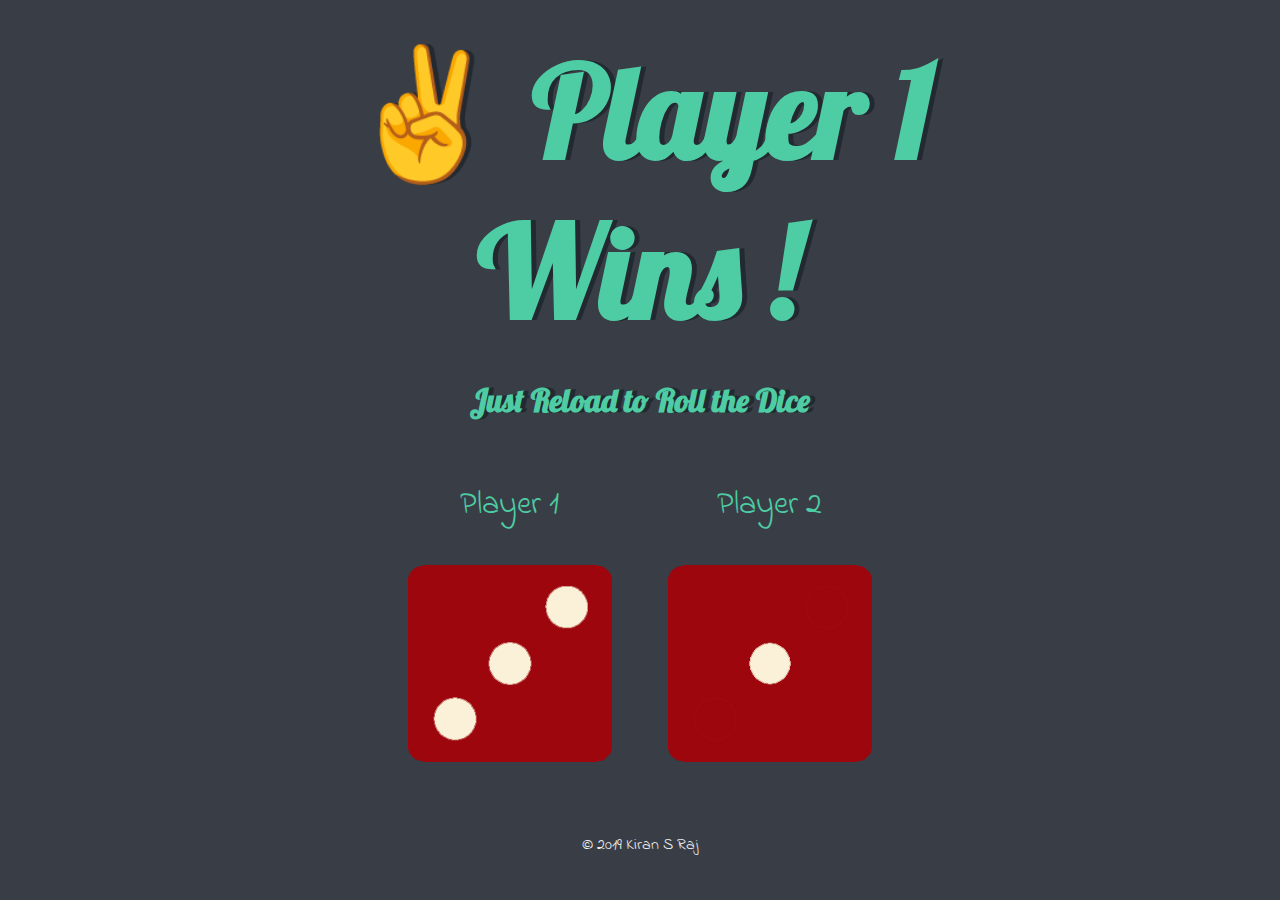
<file: index.html>
<!DOCTYPE html>
<html lang="en" dir="ltr">
  <head>
    <meta charset="utf-8">
    <title>Dicee</title>
    <link rel="stylesheet" href="styles.css">
    <link href="https://fonts.googleapis.com/css?family=Indie+Flower|Lobster" rel="stylesheet">

  </head>
  <body>

    <div class="container">
      <h1>Refresh Me</h1>
      <h3>Just Reload to Roll the Dice</h3>

      <div class="dice">
        <p>Player 1</p>
        <img class="img1" src="images/dice6.png">
      </div>

      <div class="dice">
        <p>Player 2</p>
        <img class="img2" src="images/dice6.png">
      </div>

    </div>


<script src="script.js" charset="utf-8"></script>
  </body>

  <footer>
    © 2019 Kiran S Raj
  </footer>
</html>
</file>
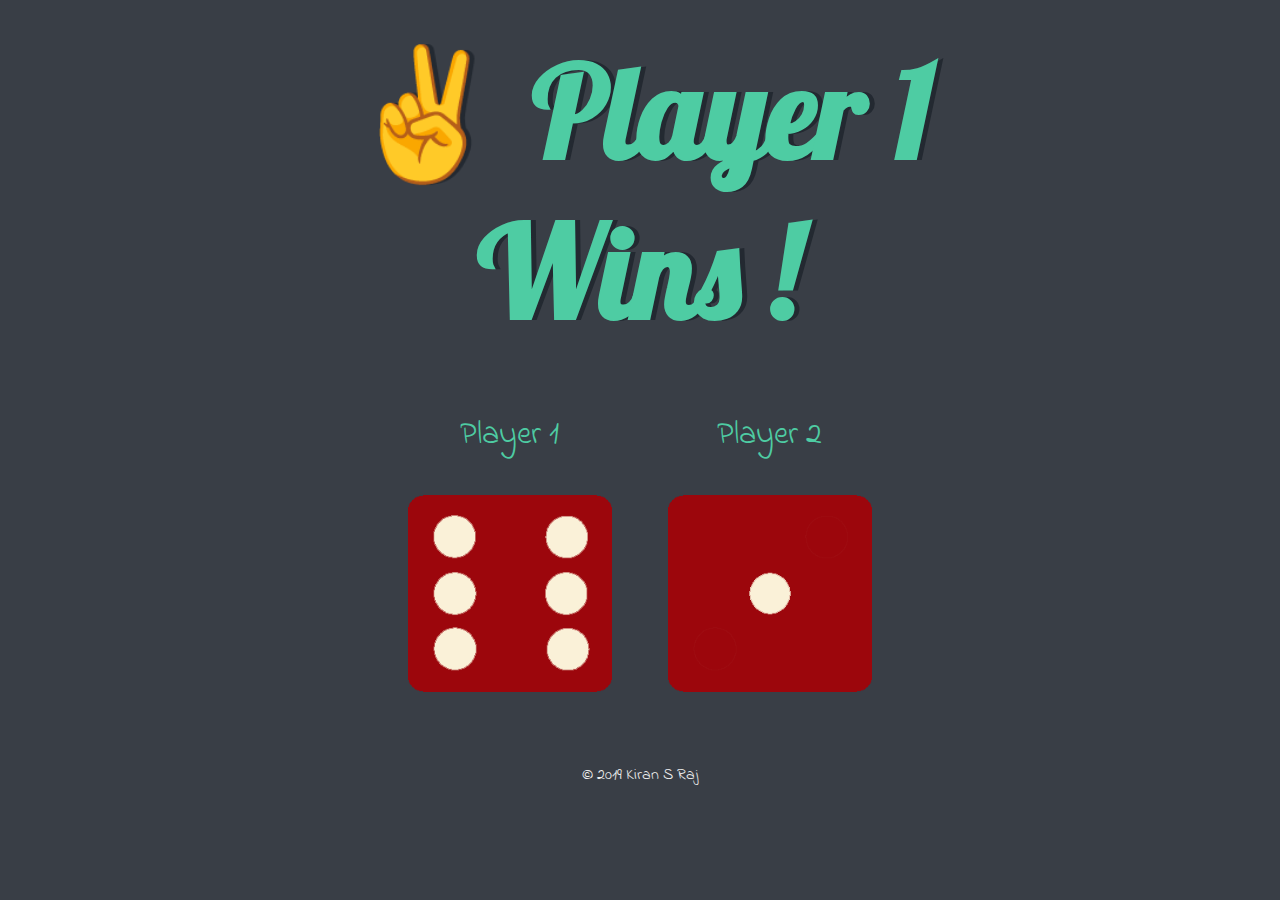
<file: dicee.html>
<!DOCTYPE html>
<html lang="en" dir="ltr">
  <head>
    <meta charset="utf-8">
    <title>Dicee</title>
    <link rel="stylesheet" href="styles.css">
    <link href="https://fonts.googleapis.com/css?family=Indie+Flower|Lobster" rel="stylesheet">

  </head>
  <body>

    <div class="container">
      <h1>Refresh Me</h1>

      <div class="dice">
        <p>Player 1</p>
        <img class="img1" src="images/dice6.png">
      </div>

      <div class="dice">
        <p>Player 2</p>
        <img class="img2" src="images/dice6.png">
      </div>

    </div>


<script src="script.js" charset="utf-8"></script>
  </body>

  <footer>
    © 2019 Kiran S Raj
  </footer>
</html>
</file>
<file: styles.css>
.container {
  width: 70%;
  margin: auto;
  text-align: center;
}

.dice {
  text-align: center;
  display: inline-block;

}

body {
  background-color: #393E46;
}

h1 {
  margin: 30px;
  font-family: 'Lobster', cursive;
  text-shadow: 5px 0 #232931;
  font-size: 8rem;
  color: #4ECCA3;
}

h3{
  margin: 30px;
  font-family: 'Lobster', cursive;
  text-shadow: 5px 0 #232931;
  font-size: 2rem;
  color: #4ECCA3;
}

p {
  font-size: 2rem;
  color: #4ECCA3;
  font-family: 'Indie Flower', cursive;
}

img {
  width: 80%;
}

footer {
  margin-top: 5%;
  color: #EEEEEE;
  text-align: center;
  font-family: 'Indie Flower', cursive;

}
</file>
